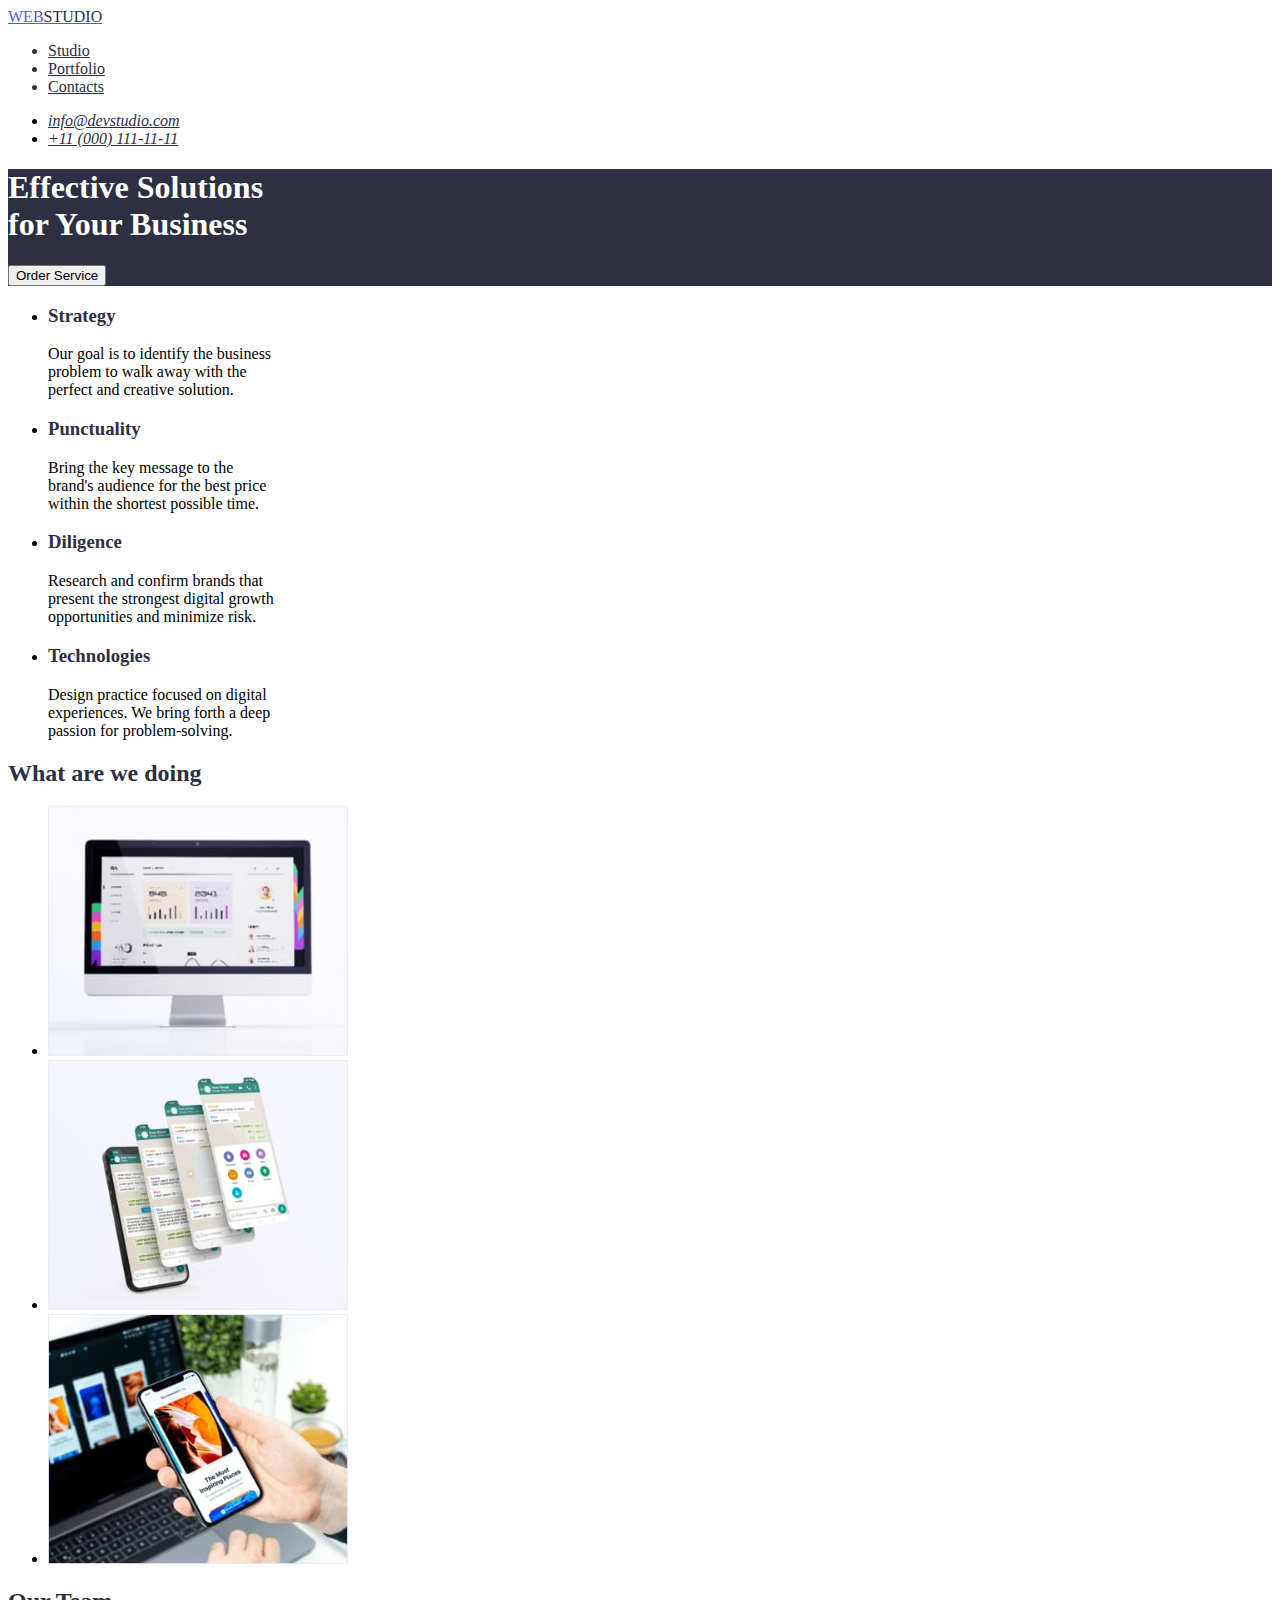
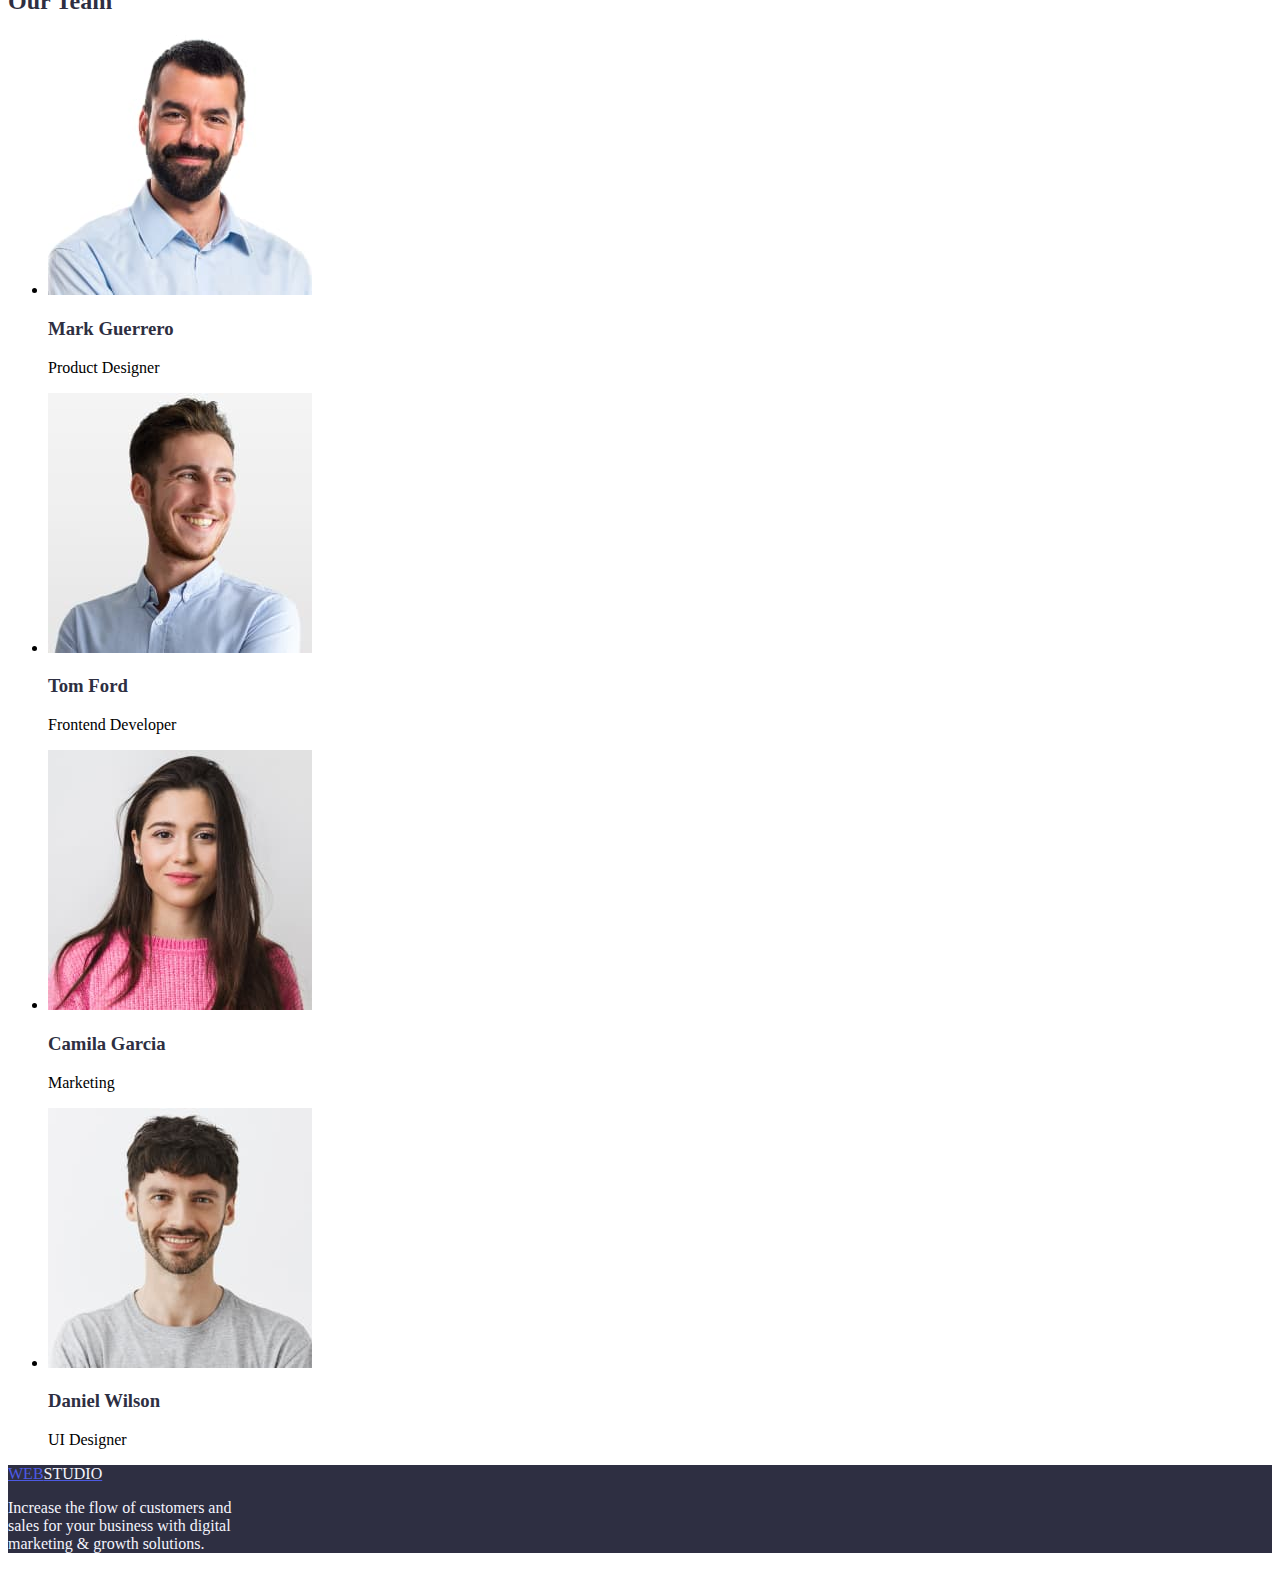
<file: index.html>
<!DOCTYPE html>
<html lang="en">
  <!-- HTML HEAD SECTION -->
  <head>
    <title>WEBSTUDIO-Main Page</title>
    <meta name="description" content="WebStudio website" />
    <meta charset="utf-8" />
    <link rel="stylesheet" href="./css/styles.css" />
    <link
      href="https://fonts.googleapis.com/css2?family=Roboto:wght@800&display=swap"
      rel="stylesheet"
    />
  </head>
  <!-- BODY SECTION -->
  <body>
    <!-- HEADER SECTION -->
    <header class="main-header">
      <!-- NAVIGATION -->
      <nav>
        <a href="./index.html" class="logo">WEB<span class="logo-dark">STUDIO</span></a>
        <ul>
          <li class="nav-item"><a href="./index.html">Studio</a></li>
          <li class="nav-item"><a href="./portfolio.html">Portfolio</a></li>
          <li class="nav-item"><a href="./index.html">Contacts</a></li>
        </ul>
      </nav>
      <!-- CONTACTS & EMAIL -->
      <address>
        <ul>
          <li class="address-contacts">
            <a href="mailto:info@devstudio.com">info@devstudio.com</a>
          </li>
          <li class="address-contacts">
            <a href="tel:+110001111111">+11 (000) 111-11-11</a>
          </li>
        </ul>
      </address>
    </header>

    <!-- MAIN SECTION -->
    <main>
      <!-- HERO SECTION -->
      <section class="hero">
        <h1 class="hero_title">
          Effective Solutions<br />
          for Your Business
        </h1>
        <button class="button_order-service" type="button">Order Service</button>
      </section>

      <!-- SECTION 1 -->
      <section class="values">
        <h2 hidden>Feature</h2>
        <ul class="values_list">
          <li class="values_list_item">
            <h3 class="values_list_item_title">Strategy</h3>
            <p class="values_list_item_body">
              Our goal is to identify the business<br />
              problem to walk away with the<br />
              perfect and creative solution.
            </p>
          </li>
          
          <li class="values_list_item">
            <h3 class="values_list_item_title">Punctuality</h3>
            <p class="values_list_item_body">
              Bring the key message to the<br />
              brand's audience for the best price<br />
              within the shortest possible time.
            </p>
          </li>

          <li class="values_list_item">
            <h3 class="values_list_item_title">Diligence</h3>
            <p class="values_list_item_body">
              Research and confirm brands that<br />
              present the strongest digital growth<br />
              opportunities and minimize risk.
            </p>
          </li>

          <li class="values_list_item">
            <h3 class="values_list_item_title">Technologies</h3>
            <p class="values_list_item_body">
              Design practice focused on digital<br />
              experiences. We bring forth a deep<br />
              passion for problem-solving.
            </p>
          </li>
        </ul>
      </section>

      <!-- SECTION 2 -->
      <section class="what-are-we-doing">
        <h2 class="what-are-we-doing_title">What are we doing</h2>
        <ul class="what-are-we-doing_list">
          <li class="what-are-we-doing_list_item">
            <img
              src="./images/computer_monitor_with_graph.jpg"
              alt="computer_monitor_with_graph"
              width="300"
            />
          </li>
          <li class="what-are-we-doing_list_item">
            <img
              src="./images/mobile_phone-with_mutliple_screens.jpg"
              alt="mobile_phone-with_mutliple_screens"
              width="300"
            />
          </li>
          <li class="what-are-we-doing_list_item">
            <img
              src="./images/hand_holding_phone_infront_of_laptop.jpg"
              alt="hand_holding_phone_infront_of_laptop"
              width="300"
            />
          </li>
        </ul>
      </section>

      <!-- SECTION 3 -->
      <section class="our-team">
        <h2 class="our-team_title">Our Team</h2>
        <ul class="our-team_list">
          <li class="our-team_member">
            <img
              src="./images/Mark_Guerrero_image.jpg"
              alt="Mark_Guerrero_image"
            />
            <h3 class="our-team_member_name">Mark Guerrero</h3>
            <p class="our-team_member_position">Product Designer</p>
          </li>

          <li class="our-team_member">
            <img 
              src="./images/Tom_Ford_image.jpg" 
              alt="Tom_Ford_image" 
            />
            <h3 class="our-team_member_name">Tom Ford</h3>
            <p class="our-team_member_position">Frontend Developer</p>
          </li>

          <li class="our-team_member">
            <img
              src="./images/Camila_Garcia_image.jpg"
              alt="Camila_Garcia_image"
            />
            <h3 class="our-team_member_name">Camila Garcia</h3>
            <p class="our-team_member_position">Marketing</p>
          </li>

          <li class="our-team_member">
            <img
              src="./images/Daniel_Wilson_image.jpg"
              alt="Daniel_Wilson_image"
            />
            <h3 class="our-team_member_name">Daniel Wilson</h3>
            <p class="our-team_member_position">UI Designer</p>
          </li>
        </ul>
      </section>
    </main>

    <!-- FOOTER SECTION -->
    <footer class="page-footer">
      <a href="./index.html" class="logo">WEB<span class="logo-light">STUDIO</span></a>
      <p class="page-footer_body">
        Increase the flow of customers and<br />
        sales for your business with digital<br />
        marketing & growth solutions.
      </p>
    </footer>
  </body>
</html>
</file>
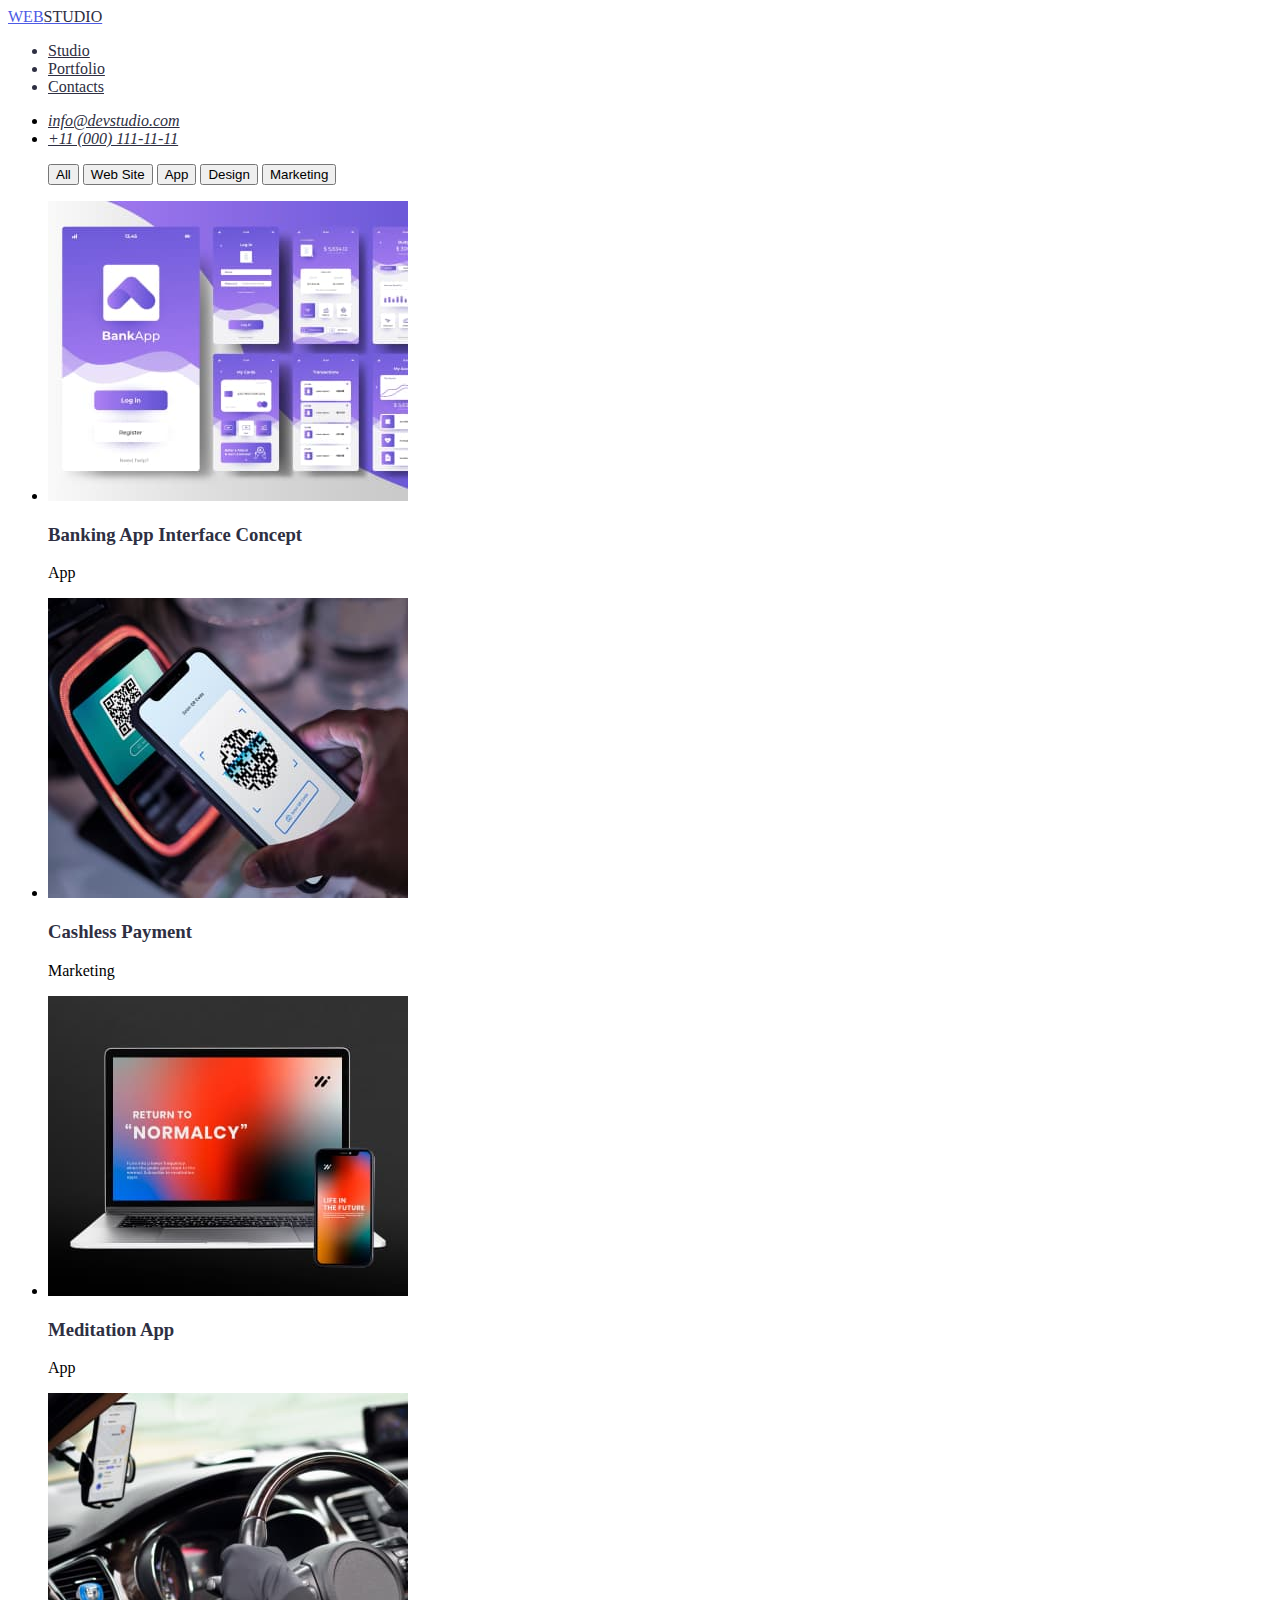
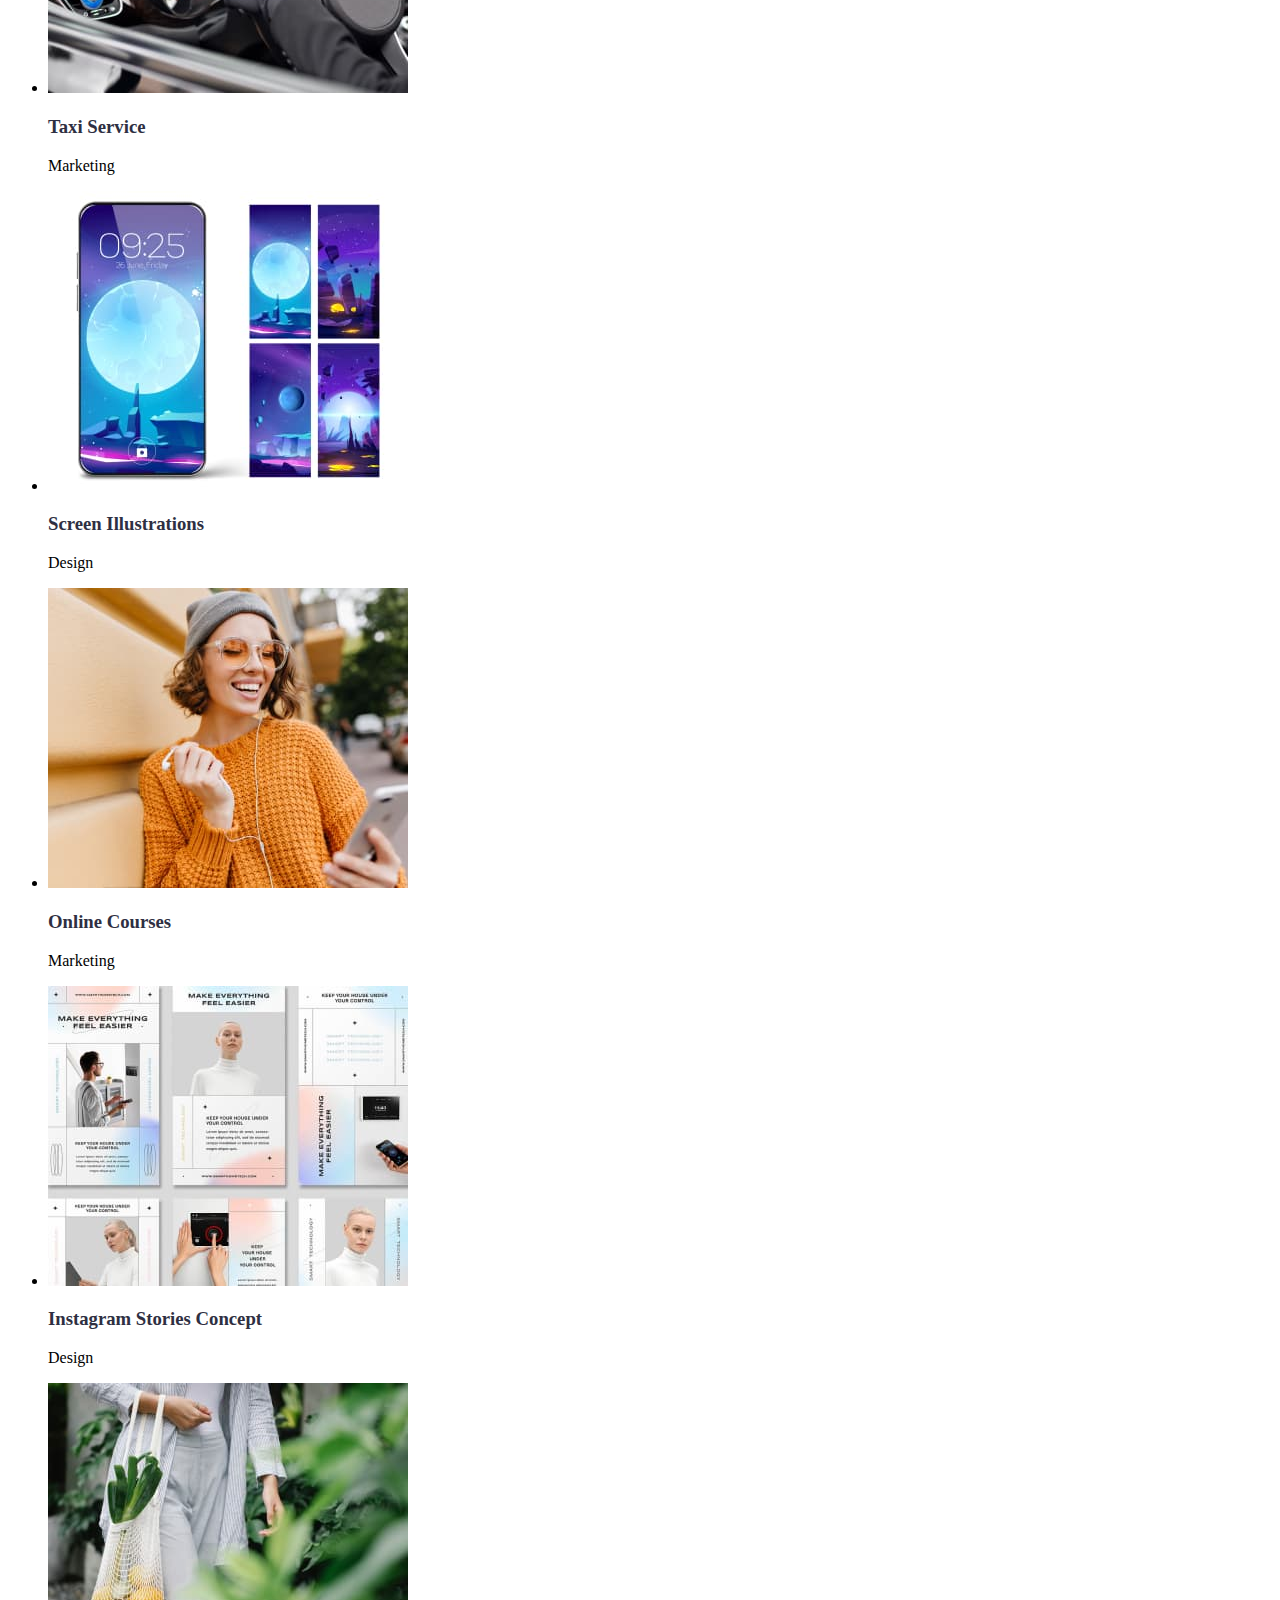
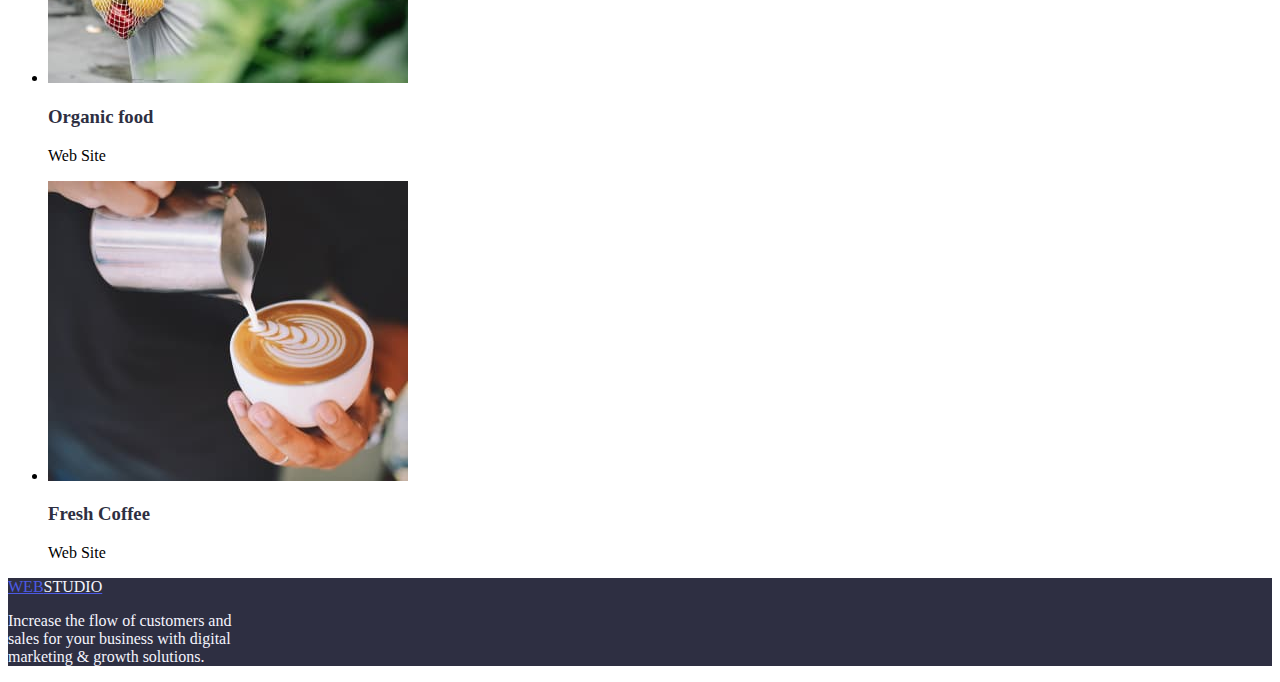
<file: portfolio.html>
<!DOCTYPE html>
<html lang="en">
  <!-- HTML HEAD SECTION -->
  <head>
    <title>WEBSTUDIO-Portfolio</title>
    <meta name="description" content="WebStudio website" />
    <meta charset="utf-8" />
    <link rel="stylesheet" href="./css/styles.css" />
    <link
      href="https://fonts.googleapis.com/css2?family=Roboto:wght@800&display=swap"
      rel="stylesheet"
    />
  </head>
  <!-- BODY SECTION -->
  <body>
    <!-- HEADER SECTION -->
    <header>
      <!-- NAVIGATION -->
      <nav>
        <a href="./index.html" class="logo">
          WEB<span class="logo-dark">STUDIO</span>
        </a>
        <ul>
          <li class="nav-item"><a href="./index.html">Studio</a></li>
          <li class="nav-item"><a href="./portfolio.html">Portfolio</a></li>
          <li class="nav-item"><a href="./index.html">Contacts</a></li>
        </ul>
      </nav>
      <!-- CONTACTS & EMAIL -->
      <address>
        <ul>
          <li class="address-contacts">
            <a href="mailto:info@devstudio.com">info@devstudio.com</a>
          </li>
          <li class="address-contacts">
            <a href="tel:+110001111111">+11 (000) 111-11-11</a>
          </li>
        </ul>
      </address>
    </header>

    <!-- MAIN SECTION -->
    <main>
      <section class="portfolio">
        
        <!-- FILTER SECTION -->
        <h2 hidden>Filters</h2>
        <ul class="portfolio_filter">
          <button class="button-portfolio-filter" type="button">All</button>
          <button class="button-portfolio-filter" type="button">Web Site</button>
          <button class="button-portfolio-filter" type="button">App</button>
          <button class="button-portfolio-filter" type="button">Design</button>
          <button class="button-portfolio-filter" type="button">Marketing</button>
        </ul>

        <!-- PROJECT LIST -->
        <h2 hidden>Project Cards</h2>
        <ul class="portfolio_list">
          <li class="portoflio_project">
            <img
              src="./images/banking-app-interface-concept.jpg"
              alt="banking-app-interface-concept"
              width="360px"
            />
            <h3 class="portfolio_project_title">Banking App Interface Concept</h3>
            <p class="portfolio_project_body">App</p>
          </li>

          <li class="portoflio_project">
            <img
              src="./images/cashless-payment.jpg"
              alt="cashless-payment"
              width="360px"
            />
            <h3 class="portfolio_project_title">Cashless Payment</h3>
            <p class="portfolio_project_body">Marketing</p>
          </li>

          <li class="portoflio_project">
            <img
              src="./images/meditation-app.jpg"
              alt="meditation-app"
              width="360px"
            />
            <h3 class="portfolio_project_title">Meditation App</h3>
            <p class="portfolio_project_body">App</p>
          </li>

          <li class="portoflio_project">
            <img
              src="./images/taxi-service.jpg"
              alt="taxi-service"
              width="360px"
            />
            <h3 class="portfolio_project_title">Taxi Service</h3>
            <p class="portfolio_project_body">Marketing</p>
          </li>

          <li class="portoflio_project">
            <img
              src="./images/screen-illistrations.jpg"
              alt="screen-illistrations"
              width="360px"
            />
            <h3 class="portfolio_project_title">Screen Illustrations</h3>
            <p class="portfolio_project_body">Design</p>
          </li>

          <li class="portoflio_project">
            <img
              src="./images/online-courses.jpg"
              alt="online-courses"
              width="360px"
            />
            <h3 class="portfolio_project_title">Online Courses</h3>
            <p class="portfolio_project_body">Marketing</p>
          </li>

          <li class="portoflio_project">
            <img
              src="./images/instagram-stories-concept.jpg"
              alt="instagram-stories-concept"
              width="360px"
            />
            <h3 class="portfolio_project_title">Instagram Stories Concept</h3>
            <p class="portfolio_project_body">Design</p>
          </li>

          <li class="portoflio_project">
            <img
              src="./images/organic-food.jpg"
              alt="organic-food"
              width="360px"
            />
            <h3 class="portfolio_project_title">Organic food</h3>
            <p class="portfolio_project_body">Web Site</p>
          </li>

          <li class="portoflio_project">
            <img
              src="./images/fresh-coffee.jpg"
              alt="fresh-coffee"
              width="360px"
            />
            <h3 class="portfolio_project_title">Fresh Coffee</h3>
            <p class="portfolio_project_body">Web Site</p>
          </li>
        </ul>
      </section>
    </main>

    <!-- FOOTER SECTION -->
    <footer class="page-footer">
      <a href="./index.html" class="logo">WEB<span class="logo-light">STUDIO</span></a>
      <p class="page-footer_body">
        Increase the flow of customers and<br />
        sales for your business with digital<br />
        marketing & growth solutions.
      </p>
    </footer>
  </body>
</html>
</file>
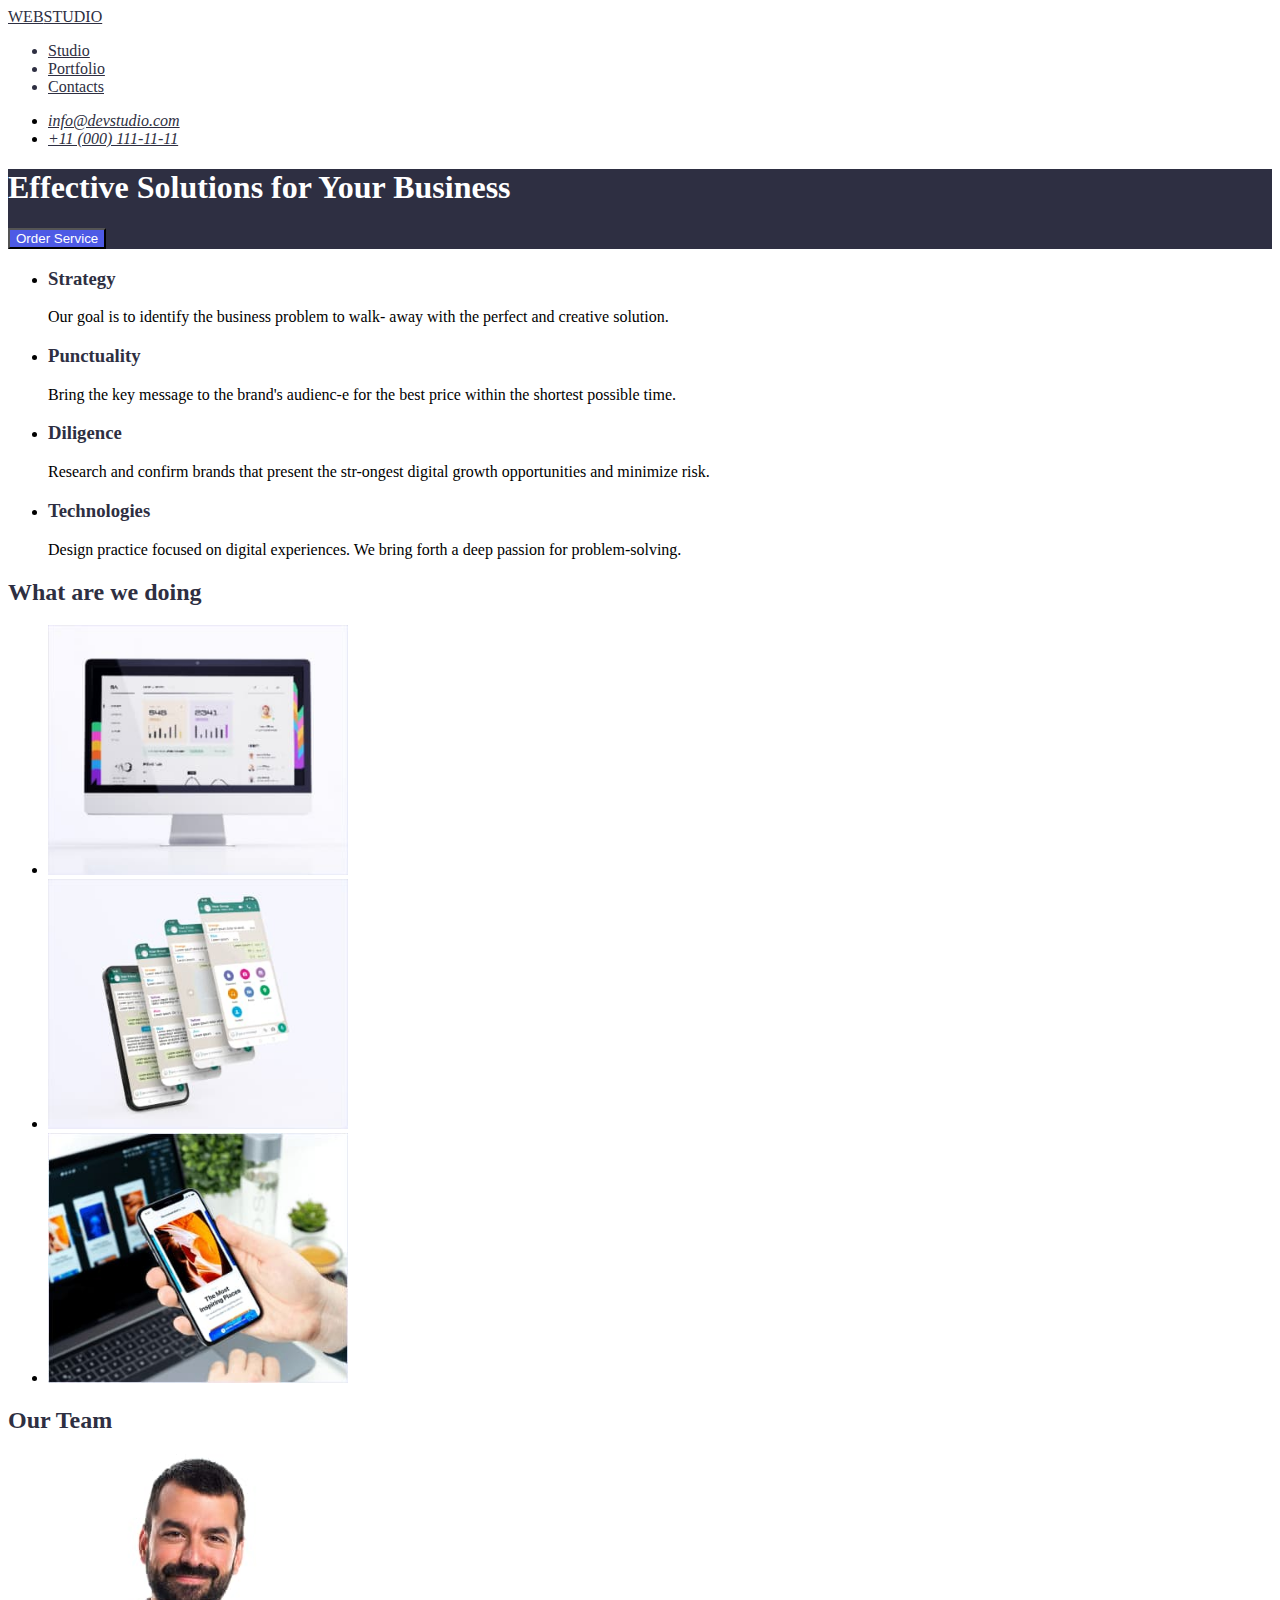
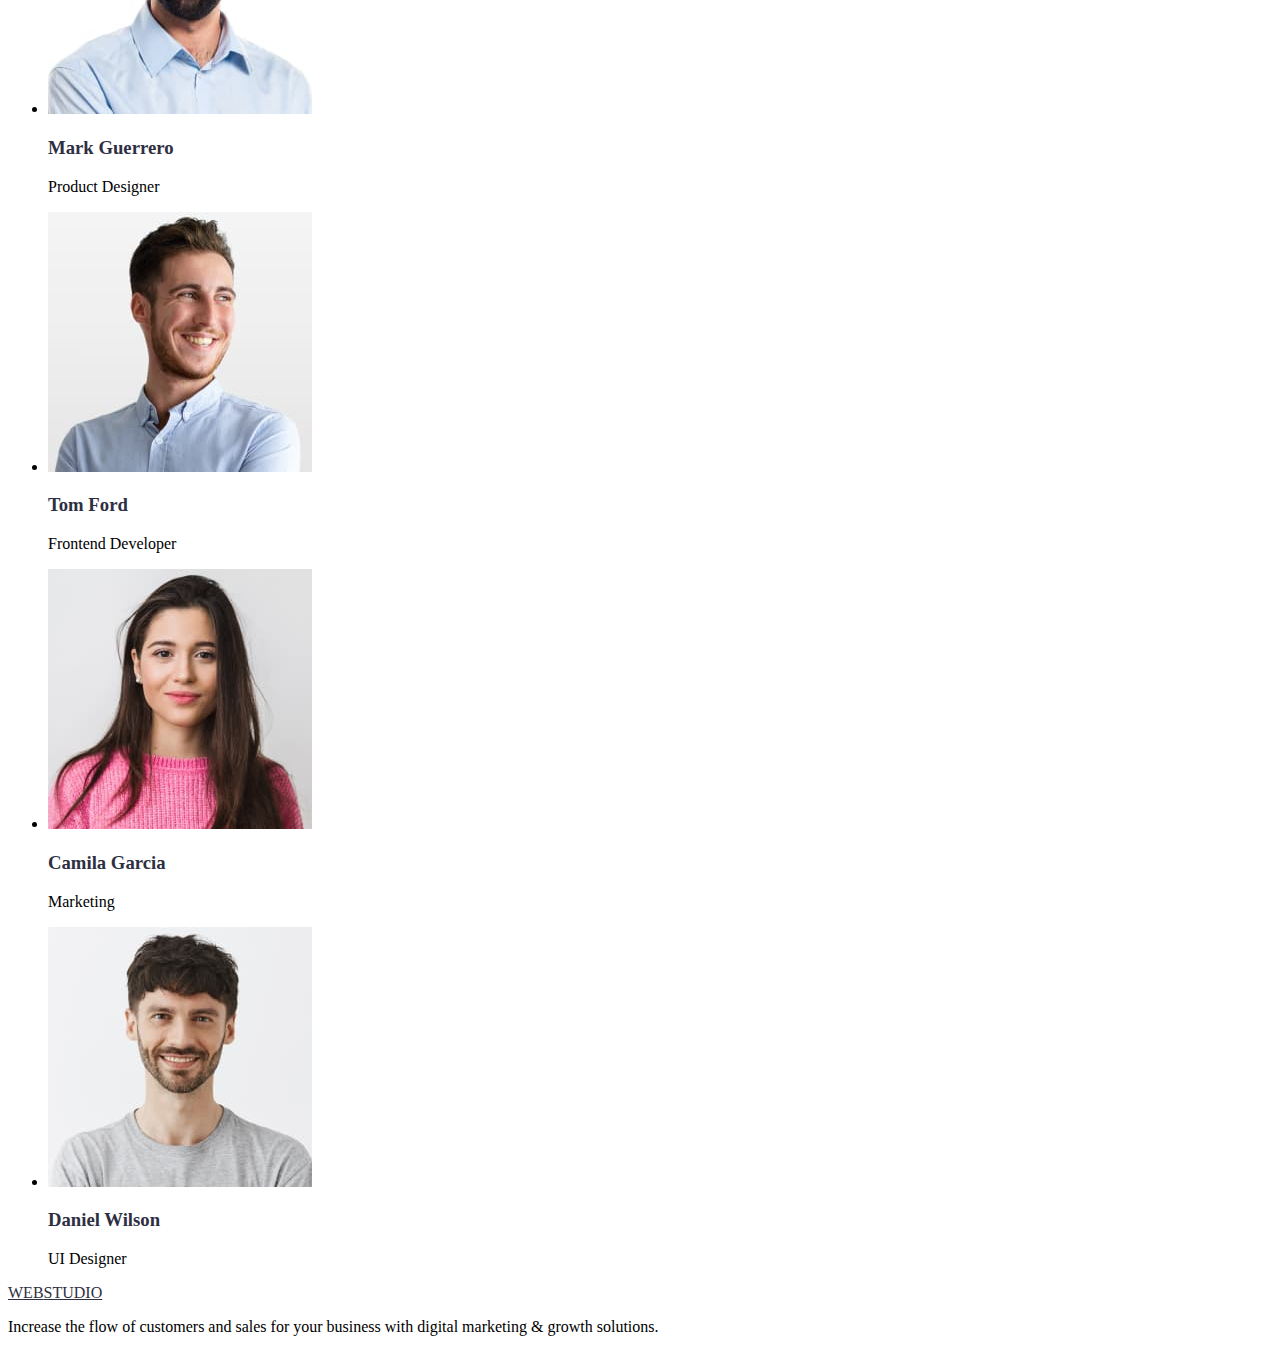
<file: studio.html>
<!DOCTYPE html>
<html lang="en">    
    <!-- HTML HEAD SECTION -->
    <head>
        <title>WEBSTUDIO-Main Page</title>
        <meta name="description" content="WebStudio website">
        <meta charset="utf-8">
        <link rel="stylesheet" href="./css/styles.css">
    </head>
    <!-- BODY SECTION -->
    <body>
        <!-- HEADER SECTION -->
        <header>
            <!-- NAVIGATION -->
            <nav>
                <a href="./studio.html"><span class="header-web">WEB</span><span class="header-studio">STUDIO</span></a>
                <ul>
                    <li class="nav-item"><a href="./studio.html">Studio</a></li>
                    <li class="nav-item"><a href="./portfolio.html">Portfolio</a></li>
                    <li class="nav-item"><a href="./studio.html">Contacts</a></li>
                </ul>
            </nav>
            <!-- CONTACTS & EMAIL -->
            <address>
                <ul>
                    <li class="address-contacts"><a href="mailto:info@devstudio.com">info@devstudio.com</a></li>
                    <li class="address-contacts"><a href="tel:+110001111111">+11 (000) 111-11-11</a></li>
                </ul>
            </address>
        </header>

        <!-- MAIN SECTION -->
        <main>
            <!-- HERO SECTION -->
            <section class="hero">
                <h1>
                    Effective Solutions
                    for Your Business
                </h1>
                <button class="button-order-service" type="button">Order Service</button>
            </section>

            <!-- SECTION 1 -->
            <section class="section-1">
                <h2 hidden>Feature</h2>
                    <ul>
                        <li class="section-1-feature">
                            <h3>Strategy</h3>
                            <p class="section-1-feature-body">Our goal is to identify the business
                            problem to walk- away with the
                            perfect and creative solution.</p>
                        </li>
                        <li class="section-1-feature">
                            <h3>Punctuality</h3>
                            <p class="section-1-feature-body">Bring the key message to the
                            brand's audienc-e for the best price
                            within the shortest possible time.</p>
                        </li>
                        <li class="section-1-feature">
                            <h3>Diligence</h3>
                            <p class="section-1-feature-body">Research and confirm brands that
                            present the str-ongest digital growth
                            opportunities and minimize risk.</p>
                        </li>
                        <li class="section-1-feature">
                            <h3>Technologies</h3>
                            <p class="section-1-feature-body">Design practice focused on digital
                            experiences. We bring forth a deep
                            passion for problem-solving.</p>
                        </li>
                    </ul>
            </section>

            <!-- SECTION 2 -->
            <section class="section-2">
                <h2>What are we doing</h2>
                <ul>
                    <li>
                        <img 
                            src="./images/computer_monitor_with_graph.jpg"
                            alt="computer_monitor_with_graph"
                            width="300">
                    </li>
                    <li>
                        <img 
                            src="./images/mobile_phone-with_mutliple_screens.jpg"
                            alt="mobile_phone-with_mutliple_screens"
                            width="300">
                    </li>
                    <li>
                        <img   
                            src="./images/hand_holding_phone_infront_of_laptop.jpg"
                            alt="hand_holding_phone_infront_of_laptop"
                            width="300">
                    </li>
                </ul>
            </section>

            <!-- SECTION 3 -->
            <section class="section-3">
                <h2>
                    Our Team
                </h2>
                <ul>
                    <li class="section-3-team-member">
                        <img 
                            src="./images/Mark_Guerrero_image.jpg"
                            alt="Mark_Guerrero_image">
                        <h3>Mark Guerrero</h3>
                        <p class="section-3-team-body">Product Designer</p>
                    </li>
                    <li class="section-3-team-member">
                        <img 
                            src="./images/Tom_Ford_image.jpg"
                            alt="Tom_Ford_image">
                        <h3>Tom Ford</h3>
                        <p class="section-3-team-body">Frontend Developer</p>
                    </li>
                    <li class="section-3-team-member">
                        <img 
                            src="./images/Camila_Garcia_image.jpg"
                            alt="Camila_Garcia_image">
                        <h3>Camila Garcia</h3>
                        <p class="section-3-team-body">Marketing</p>
                    </li>
                    <li class="section-3-team-member">
                        <img
                            src="./images/Daniel_Wilson_image.jpg"
                            alt="Daniel_Wilson_image">
                        <h3>Daniel Wilson</h3>
                        <p class="section-3-team-body">UI Designer</p>
                    </li>
                </ul>
            </section>
        </main>
        <!-- FOOTER SECTION -->
        <footer>
            <a href="./studio.html"><span class="footer-web">WEB</span><span class="footer-studio">STUDIO</span></a>
            <p class="footer-body">Increase the flow of customers and
            sales for your business with digital
            marketing & growth solutions.</p>
        </footer>
    </body>
</html>
</file>
<file: css/styles.css>
/* COLOR VARIABLES */
:root {
  --iris: #4d5ae5;
  --ocean: #404bbf;
  --navyblue: #2e2f42;
  --green: #31d0aa;
  --slate: #434455;
  --light-slate: #8e8f99;
  --cornflower: #e7e9fc;
  --cloud: #f4f4fd;
  --navyblue-modal: rgba(46, 47, 66, 0.4);
  --grey: rgba(46, 47, 66, 0.7);
  --white: #fff;
  --dairy: #fcfcfc;
}

/* GLOBAL STYLES*/
a {
  color: var(--navyblue);
}

h1 {
  color: var(--white);
}

h2 {
  color: var(--navyblue);
}

h3 {
  color: var(--navyblue);
}

/* LOGO */

.logo {
  color: var(--iris);
}

.logo-dark {
  color: var(--navyblue);
}

/* NAVIGATION */

.nav-item {
  color: var(--navyblue);
}

.nav-item a:hover,
.nav-item a:focus {
  cursor: pointer;
  color: var(--ocean);
}

/* ADDRESS & CONTACTS */

.address-contacts a:hover {
  cursor: pointer;
  color: var(--ocean);
}

.address-contacts a:focus {
  cursor: pointer;
  color: var(--ocean);
}

/* FOOTER */

.page-footer {
  background-color: var(--navyblue);
}

.logo-light {
  color: var(--cloud);
}

.page-footer_body {
  color: var(--cloud);
}

/* HERO */

.hero {
  background-color: var(--navyblue);
}

.hero_title {
}

/* ORDER SERVICE */

button:hover {
  cursor: pointer;
}

.button-order-service {
  background-color: var(--iris);
  color: var(--white);
}

.button-order-service:hover {
  background-color: var(--ocean);
  color: var(--white);
}
</file>
